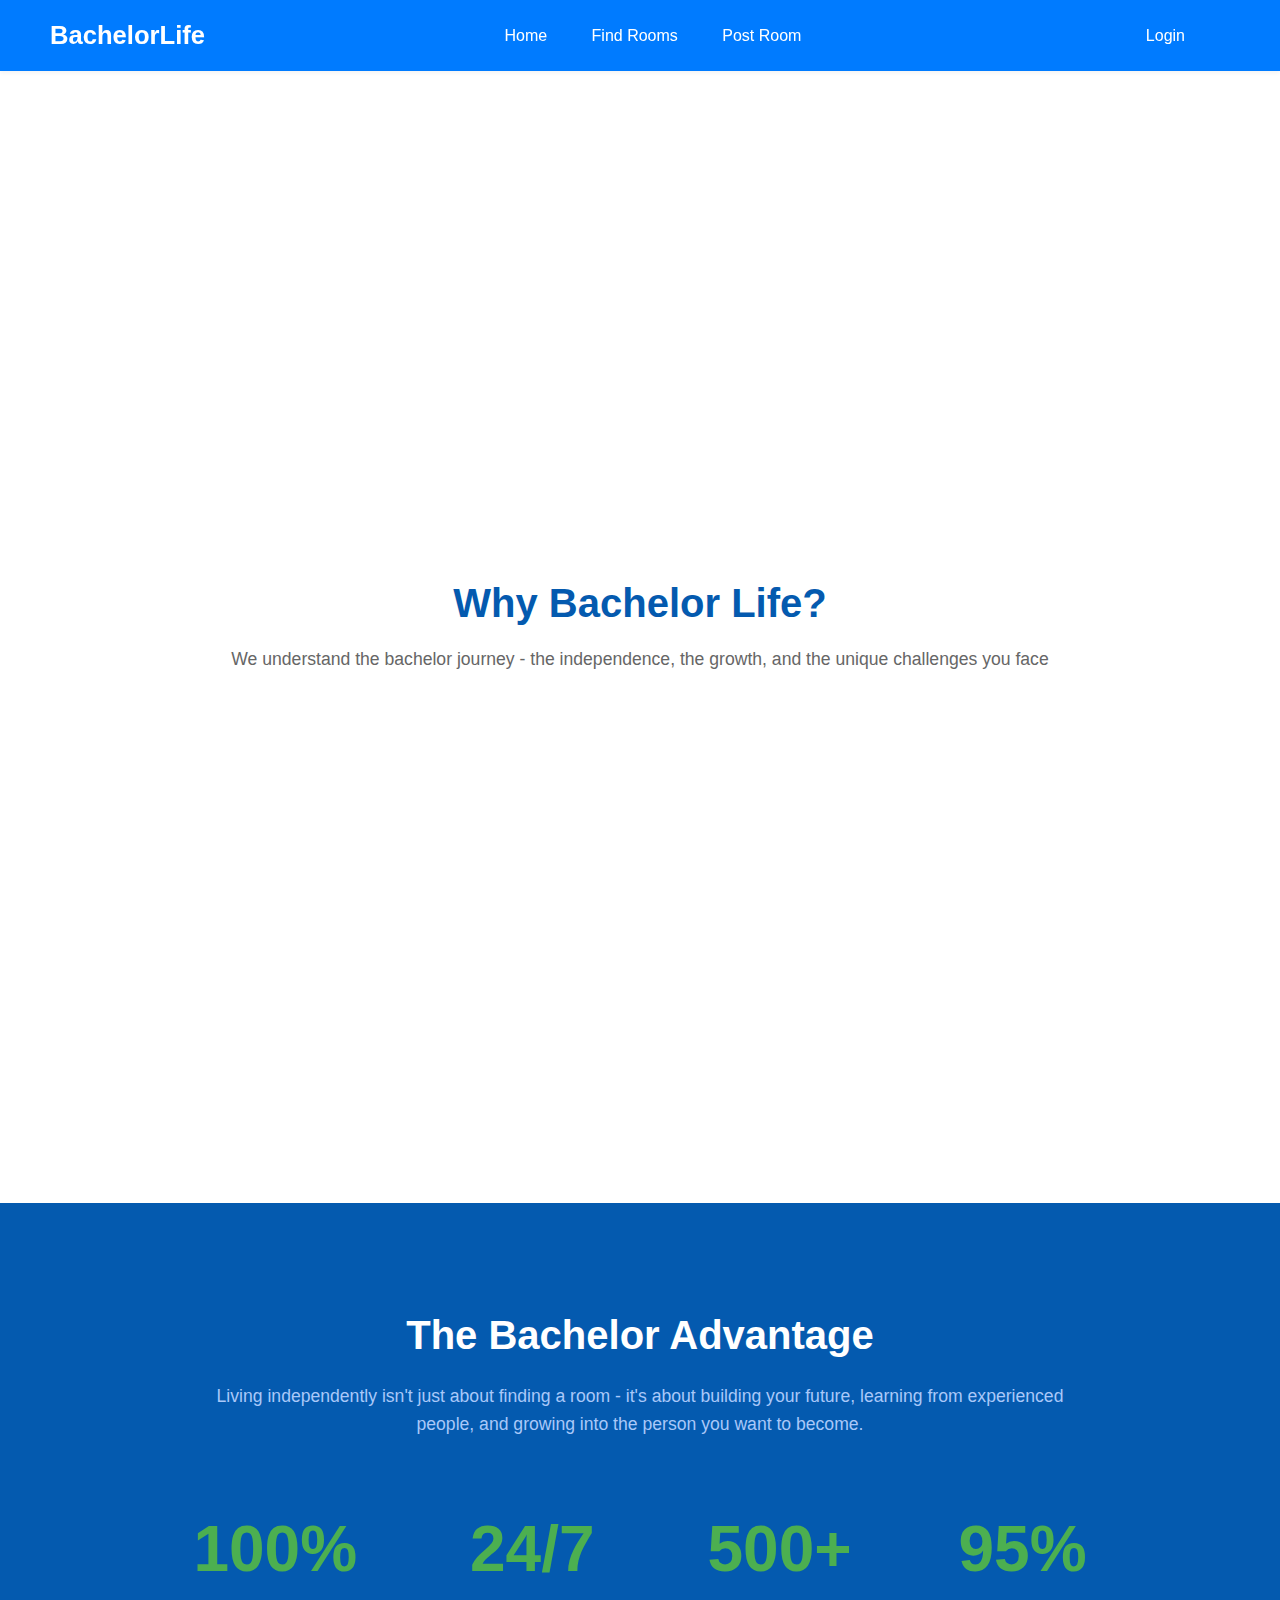
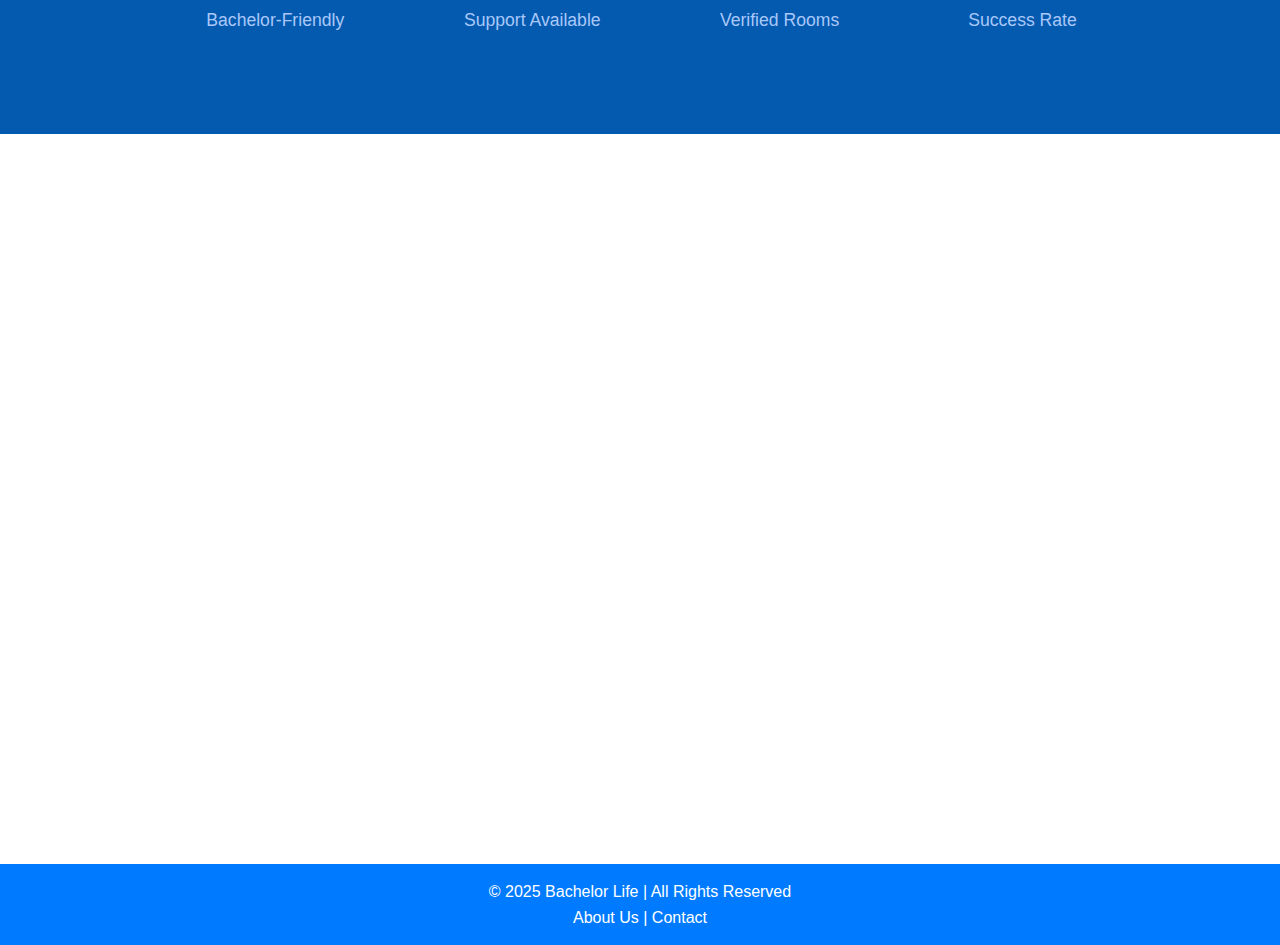
<file: index.html>
<!DOCTYPE html>
<html lang="en">
  <head>
    <meta charset="UTF-8" />
    <meta name="viewport" content="width=device-width, initial-scale=1.0" />
    <title>Bachelor Life - Your Perfect Room</title>
    <link rel="stylesheet" href="./pages/CSS/Index.css" />
    <link
      rel="stylesheet"
      href="https://cdnjs.cloudflare.com/ajax/libs/font-awesome/6.0.0-beta3/css/all.min.css"
    />
  </head>
  <body>
    <header class="navbar">
      <div class="logo">
        <span class="logo-bachelor">Bachelor</span
        ><span class="logo-life">Life</span>
      </div>
      <nav class="nav-links">
        <a href="index.html">Home</a>
        <a href="/pages/HTML/find_room.html">Find Rooms</a>
        <a href="/pages/HTML/post_room.html">Post Room</a>
      </nav>
      <div class="nav-right-group">
        <a href="./pages/HTML/login.html" class="login-btn">Login</a>
      </div>
    </header>

    <section class="hero-section">
      <div class="hero-content">
        <h1>Find Your Perfect Room, Live Your Best Life</h1>
        <p>
          Living the bachelor lifestyle means independence, growth, and endless
          possibilities. Connect with verified owners, discover
          bachelor-friendly accommodations, and join a community where you can
          learn, grow, and thrive on your own terms.
        </p>

        <div class="search-box">
          <div class="search-input-group">
            <svg
              xmlns="http://www.w3.org/2000/svg"
              width="32"
              height="32"
              viewBox="0 0 24 24"
            >
              <path
                fill="currentColor"
                d="M12 22q-4.025-3.425-6.012-6.362T4 10.2q0-3.75 2.413-5.975T12 2h.5q.25 0 .5.05v2.025q-.25-.05-.488-.063T12 4Q9.475 4 7.738 5.738T6 10.2q0 1.775 1.475 4.063T12 19.35q3.05-2.8 4.525-5.087T18 10.2V10h2v.2q0 2.5-1.987 5.438T12 22m0-10q.825 0 1.413-.587T14 10t-.587-1.412T12 8t-1.412.588T10 10t.588 1.413T12 12m6-4h2V5h3V3h-3V0h-2v3h-3v2h3z"
              />
            </svg>
            <input
              type="text"
              placeholder="Enter location"
              class="search-input"
            />
          </div>

          <div class="search-input-group">
            <i class="fas fa-bed icon-search"></i>
            <select class="search-input">
              <option>All Room Types</option>
              <option>Single Room</option>
              <option>Shared Room</option>
              <option>Bachelor's Room</option>
            </select>
          </div>

          <div class="price-slider-container">
            <label for="price">Max: ₹29,000</label>
            <input
              type="range"
              id="price"
              min="10000"
              max="50000"
              value="29000"
              class="price-slider"
            />
          </div>

          <button class="search-btn">
            <i class="fas fa-search"></i> Search Rooms
          </button>
        </div>
      </div>
    </section>

    <section class="features-section">
      <h2>Why Bachelor Life?</h2>
      <p>
        We understand the bachelor journey - the independence, the growth, and
        the unique challenges you face
      </p>
      <div class="feature-cards">
        <div class="card">
          <i class="fas fa-user-shield icon-large"></i>
          <h3>Bachelor-Friendly Verified</h3>
          <p>
            Every room is verified to welcome bachelors. No more rejections or
            hidden policies - just honest, transparent listings.
          </p>
        </div>
        <div class="card">
          <i class="fas fa-search icon-large"></i>
          <h3>Smart Discovery</h3>
          <p>
            Find rooms that match your budget, location preferences, and
            lifestyle. Our filters really understand what bachelors need.
          </p>
        </div>
        <div class="card">
          <svg
            xmlns="http://www.w3.org/2000/svg"
            width="60"
            height="60"
            viewBox="0 0 24 24"
          >
            <path
              fill="currentColor"
              d="M20.875 22q-3.9 0-7.337-1.475q-3.438-1.475-6-4.037q-2.563-2.563-4.05-6Q2 7.05 2 3.125q-.025-.45.3-.788Q2.625 2 3.1 2H7q.45 0 .775.337q.325.338.325.813q0 1.1.15 2.075q.15.975.475 1.85q.125.275.05.562q-.075.288-.3.538l-2.5 2.5q1.075 2.2 3.05 4.175Q11 16.825 13.275 18l2.5-2.5q.225-.225.525-.3q.3-.075.6.05q.925.3 1.912.462q.988.163 2.038.163q.475 0 .813.35q.337.35.337.85V20.9q0 .45-.325.775t-.8.325Zm-5.75-3q1.125.425 2.35.675Q18.7 19.925 20 20h-.012H20v-2.15q-.775-.05-1.587-.175q-.813-.125-1.613-.375l.012.012l-.012-.012ZM20 12q0-3.35-2.325-5.675Q15.35 4 12 4V2q2.075 0 3.9.787q1.825.788 3.175 2.138q1.35 1.35 2.137 3.175Q22 9.925 22 12Zm-4 0q0-1.65-1.175-2.825Q13.65 8 12 8V6q2.5 0 4.25 1.75T18 12ZM5 8.825L6.65 7.15q-.2-.725-.338-1.525q-.137-.8-.187-1.625v.012V4h-2.1q.05 1.2.3 2.4T5 8.825Zm0 0ZM15.125 19Z"
            />
          </svg>
          <h3>Direct Connection</h3>
          <p>
            Skip the middleman. Connect directly with owners who understand and
            welcome the bachelor lifestyle.
          </p>
        </div>
      </div>
    </section>

    <section class="advantage-section">
      <div class="advantage-content">
        <h2>The Bachelor Advantage</h2>
        <p>
          Living independently isn't just about finding a room - it's about
          building your future, learning from experienced people, and growing
          into the person you want to become.
        </p>
        <div class="stats-container">
          <div class="stat-item">
            <span class="stat-number">100%</span>
            <span class="stat-label">Bachelor-Friendly</span>
          </div>
          <div class="stat-item">
            <span class="stat-number">24/7</span>
            <span class="stat-label">Support Available</span>
          </div>
          <div class="stat-item">
            <span class="stat-number">500+</span>
            <span class="stat-label">Verified Rooms</span>
          </div>
          <div class="stat-item">
            <span class="stat-number">95%</span>
            <span class="stat-label">Success Rate</span>
          </div>
        </div>
      </div>
    </section>

    <section class="cta-section">
      <h2>Ready to Start Your Journey?</h2>
      <p>
        Join the community of independent bachelors who choose to live their
        life on their own terms.
      </p>
      <div class="cta-buttons">
        <a href="./pages/HTML/find_room.html">
          <button class="btn-primary">Find My Room</button></a
        >
        <a href="./pages/HTML/post_room.html "
          ><button class="btn-secondary">List My Property</button></a
        >
      </div>
    </section>
    <footer>
      <p>© 2025 Bachelor Life | All Rights Reserved</p>
      <a href="./pages/HTML/about.html">About Us |</a>
      <a href="./pages/HTML/contact.html">Contact</a>
    </footer>
  </body>
</html>
</file>
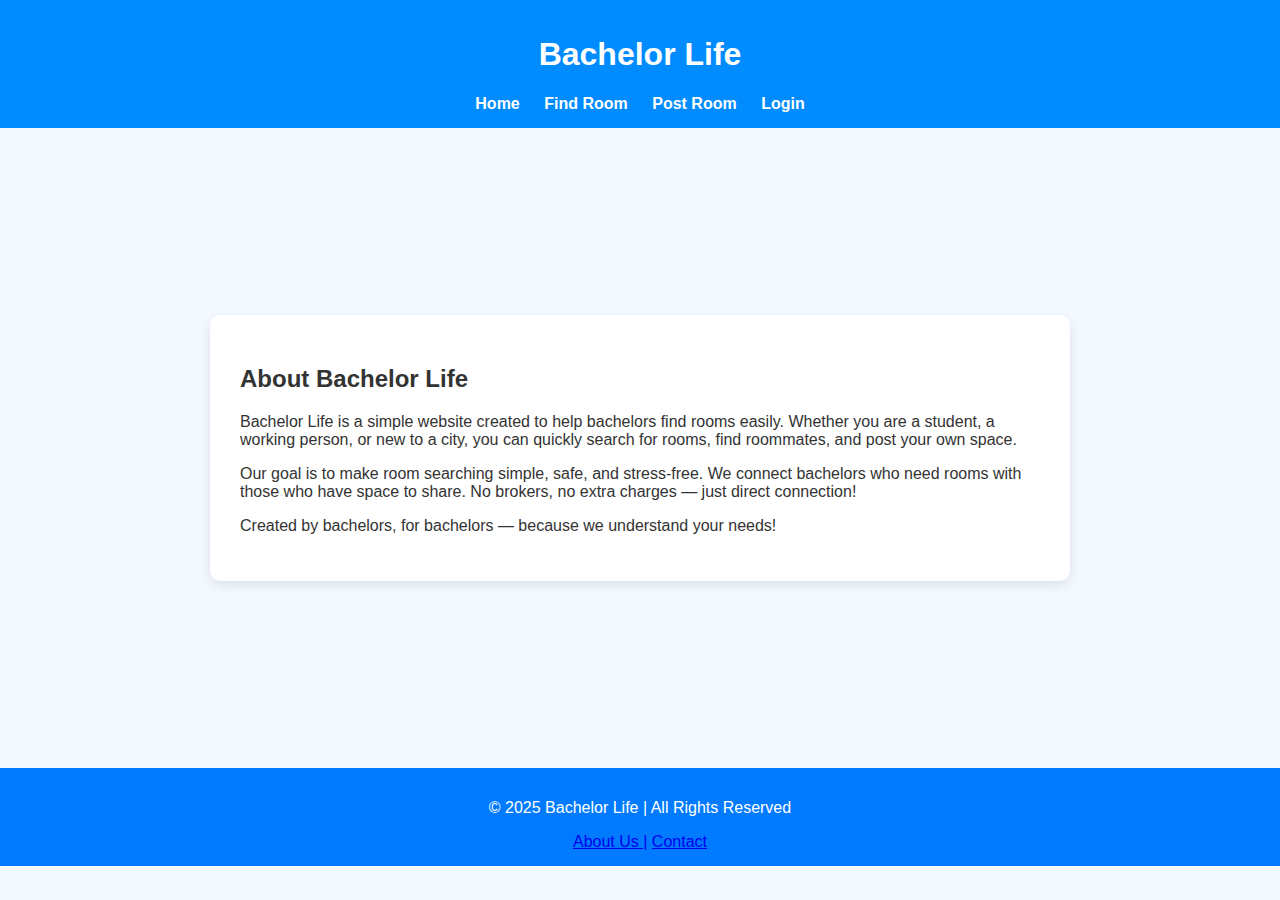
<file: pages/HTML/about.html>
<!DOCTYPE html>
<html lang="en">
<head>
  <meta charset="UTF-8" />
  <meta name="viewport" content="width=device-width, initial-scale=1.0" />
  <title>About | Bachelor Life</title>
  <link rel="stylesheet" href="../CSS/about.css" />
</head>
<body>
  <header>
    <h1>Bachelor Life</h1>
    <nav>
      <a href="/index.html">Home</a>
      <a href="../HTML/find_room.html">Find Room</a>
      <a href="../HTML/post_room.html">Post Room</a>
      <a href="../HTML/login.html">Login</a>
    </nav>
  </header>
<section class="about">
  <div>
    <h2>About Bachelor Life</h2>
    <p>
      Bachelor Life is a simple website created to help bachelors find rooms easily. 
      Whether you are a student, a working person, or new to a city, you can quickly 
      search for rooms, find roommates, and post your own space.
    </p>
    <p>
      Our goal is to make room searching simple, safe, and stress-free. 
      We connect bachelors who need rooms with those who have space to share. 
      No brokers, no extra charges — just direct connection!
    </p>
    <p>
      Created by bachelors, for bachelors — because we understand your needs!
    </p>
</div>
  </section>

  <footer>
    <p>© 2025 Bachelor Life | All Rights Reserved</p>
    <a href="../HTML/about.html">About Us |</a>
    <a href="../HTML/contact.html">Contact</a>
  </footer>
</body>
</html>
</file>
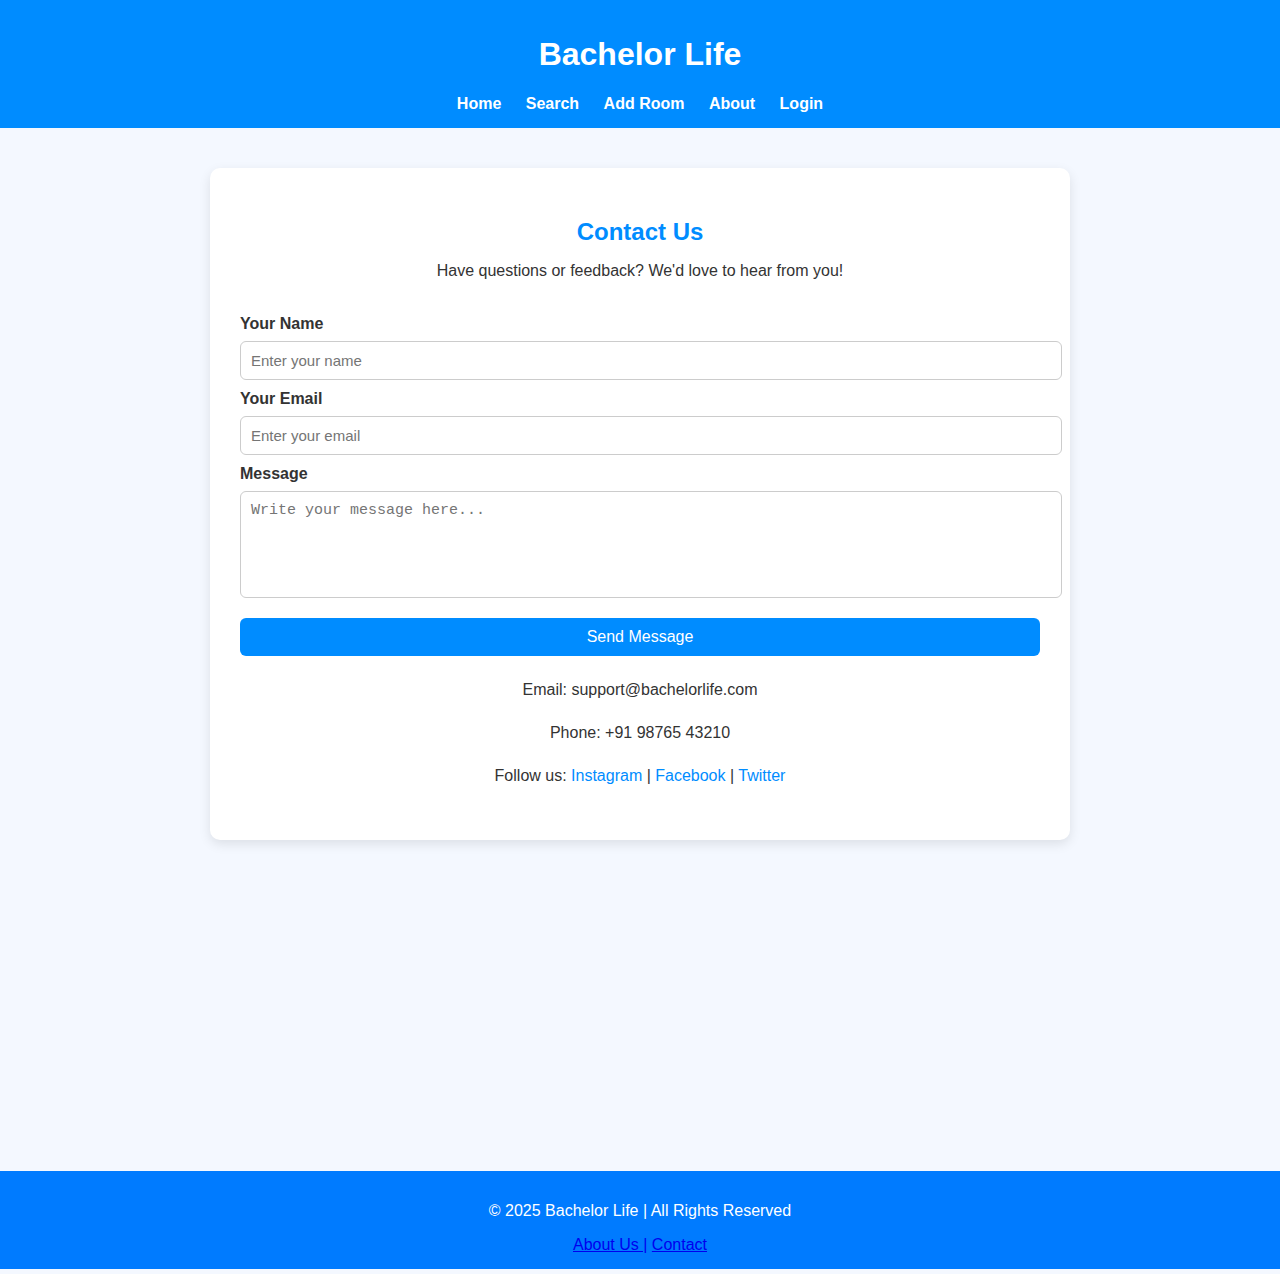
<file: pages/HTML/contact.html>
<!DOCTYPE html>
<html lang="en">
  <head>
    <meta charset="UTF-8" />
    <meta name="viewport" content="width=device-width, initial-scale=1.0" />
    <title>Contact | Bachelor Life</title>
    <link rel="stylesheet" href="../CSS/contact.css" />
  </head>
  <body>
    <header>
      <h1>Bachelor Life</h1>
      <nav>
        <a href="index.html">Home</a>
        <a href="search.html">Search</a>
        <a href="add-room.html">Add Room</a>
        <a href="about.html">About</a>
        <a href="login.html">Login</a>
      </nav>
    </header>

    <section class="contact">
      <h2>Contact Us</h2>
      <p>Have questions or feedback? We'd love to hear from you!</p>

      <form action="#" method="post" class="contact-form">
        <label>Your Name</label>
        <input type="text" name="name" placeholder="Enter your name" required />

        <label>Your Email</label>
        <input
          type="email"
          name="email"
          placeholder="Enter your email"
          required
        />

        <label>Message</label>
        <textarea
          name="message"
          rows="5"
          placeholder="Write your message here..."
          required
        ></textarea>

        <button type="submit">Send Message</button>
      </form>

      <div class="contact-info">
        <p>Email: support@bachelorlife.com</p>
        <p>Phone: +91 98765 43210</p>
        <p>
          Follow us: <a href="#">Instagram</a> | <a href="#">Facebook</a> |
          <a href="#">Twitter</a>
        </p>
      </div>
    </section>

    <footer>
      <p>© 2025 Bachelor Life | All Rights Reserved</p>
      <a href="../HTML/about.html">About Us |</a>
      <a href="../HTML/contact.html">Contact</a>
    </footer>
  </body>
</html>
</file>
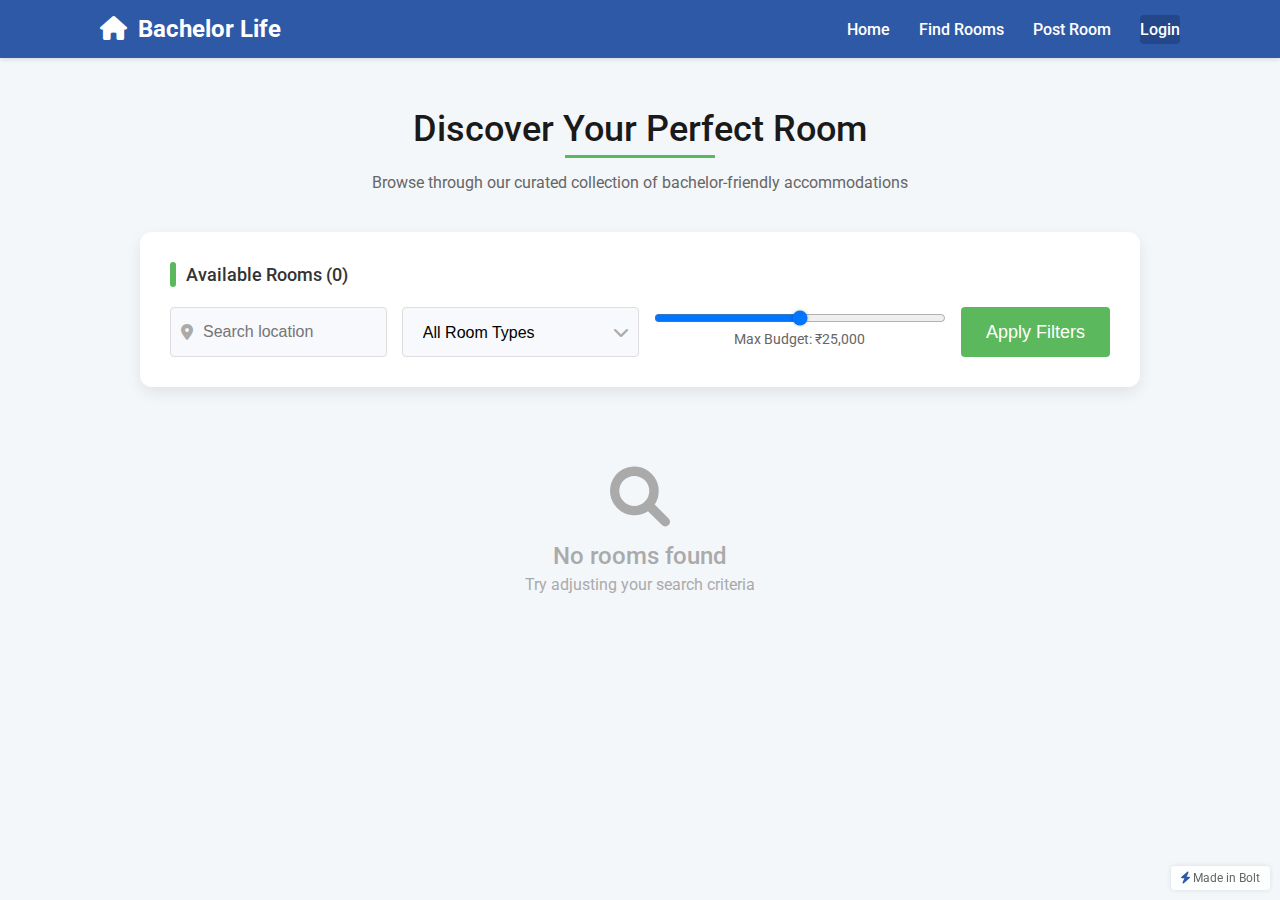
<file: pages/HTML/find_room.html>
<!DOCTYPE html>
<html lang="en">
<head>
    <meta charset="UTF-8">
    <meta name="viewport" content="width=device-width, initial-scale=1.0">
    <title>Bachelor Life - Discover Your Perfect Room</title>
    <link href="https://fonts.googleapis.com/css2?family=Roboto:wght@400;500;700&display=swap" rel="stylesheet">
    <link rel="stylesheet" href="../CSS/find_room.css">
    <link rel="stylesheet" href="https://cdnjs.cloudflare.com/ajax/libs/font-awesome/6.0.0-beta3/css/all.min.css">
</head>
<body>

    <header class="navbar">
        <div class="container navbar-content">
            <div class="logo">
                <i class="fas fa-home"></i> Bachelor Life
            </div>
            <nav class="nav-links">
                <a href="/index.html">Home</a>
                <a href="../HTML/find_room.html">Find Rooms</a>
                <a href="../HTML/post_room.html">Post Room</a>
                <a href="#" class="login-btn">Login</a>
            </nav>
        </div>
    </header>

    <main class="main-content">
        <div class="container">
            <section class="hero-section">
                <h1>Discover Your Perfect Room</h1>
                <div class="green-line"></div>
                <p>Browse through our curated collection of bachelor-friendly accommodations</p>
            </section>

            <section class="filter-box">
                <div class="available-rooms">
                    <span class="indicator"></span>
                    Available Rooms (0)
                </div>
                <div class="filter-form">
                    <div class="input-group search-location">
                        <i class="fas fa-map-marker-alt"></i>
                        <input type="text" placeholder="Search location">
                    </div>

                    <div class="input-group dropdown-room">
                        <select>
                            <option value="">All Room Types</option>
                            <option value="single">Single</option>
                            <option value="double">Double</option>
                            </select>
                        <i class="fas fa-chevron-down"></i>
                    </div>

                    <div class="input-group budget-slider">
                        <input type="range" min="0" max="50000" value="25000" id="budgetRange">
                        <span class="max-budget">Max Budget: ₹25,000</span>
                    </div>

                    <button class="apply-filters-btn">Apply Filters</button>
                </div>
            </section>

            <section class="no-rooms-found">
                <i class="fas fa-search"></i>
                <h2>No rooms found</h2>
                <p>Try adjusting your search criteria</p>
            </section>
        </div>
    </main>

    <div class="made-in-bolt">
        <i class="fas fa-bolt"></i> Made in Bolt
    </div>

    <script>
        // JavaScript to update the budget text
        const budgetRange = document.getElementById('budgetRange');
        const maxBudgetSpan = document.querySelector('.max-budget');

        budgetRange.addEventListener('input', (e) => {
            const value = e.target.value.replace(/\B(?=(\d{3})+(?!\d))/g, ","); // Format with comma
            maxBudgetSpan.textContent = `Max Budget: ₹${value}`;
        });
    </script>
</body>
</html>
</file>
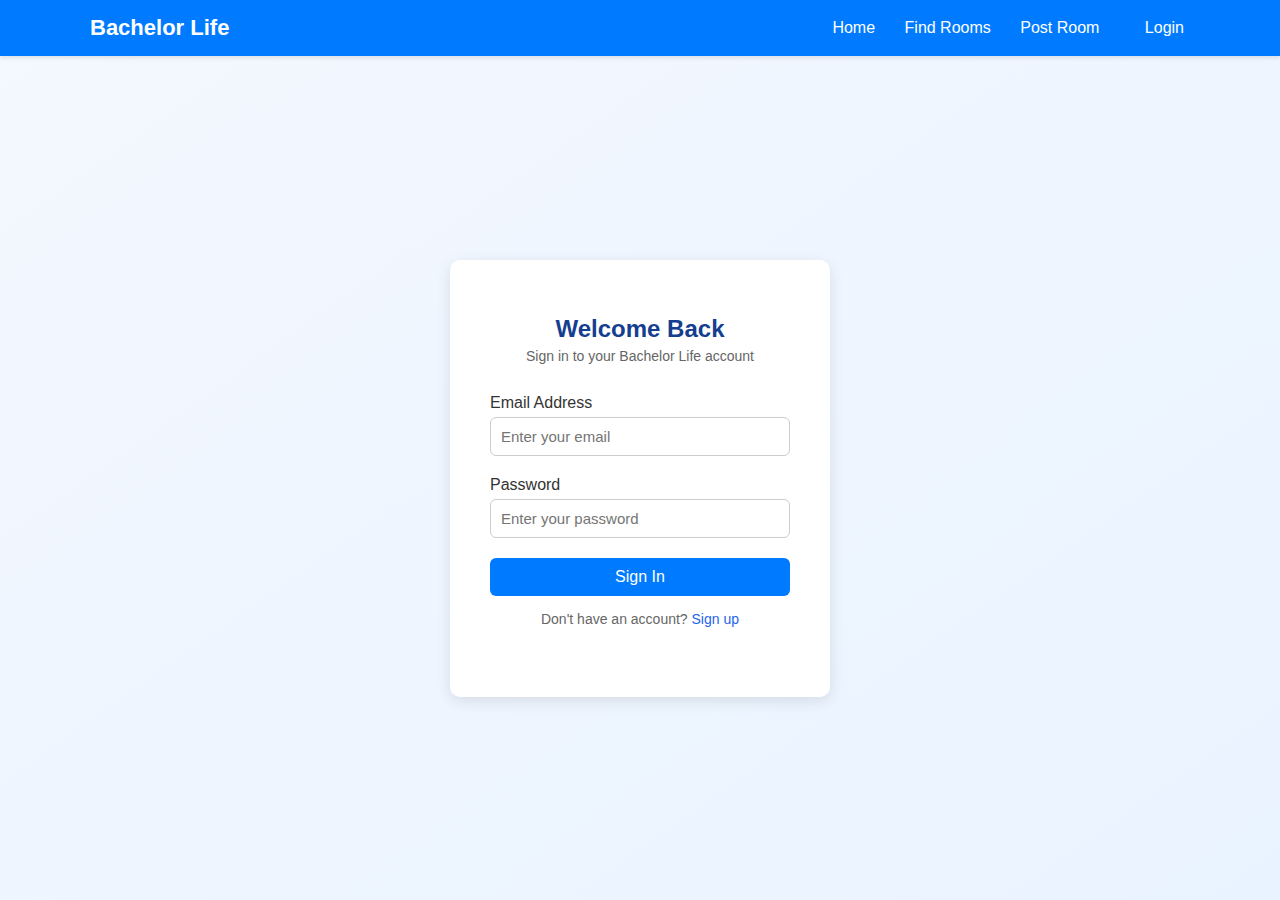
<file: pages/HTML/login.html>
<!DOCTYPE html>
<html lang="en">
  <head>
    <meta charset="UTF-8" />
    <meta name="viewport" content="width=device-width, initial-scale=1.0" />
    <link rel="stylesheet" href="../CSS/login.css" />
    <title>Bachelor Life | Login</title>
  </head>
  <body>
    <nav>
      <div class="logo">
        <div class="logo-icon">
            <i class="fas fa-home"></i>
        </div>
        <h2>Bachelor Life</h2>
      </div>
      <div class="nav-links">
        <a href="/index.html">Home</a>
        <a href="../HTML/find_room.html">Find Rooms</a>
        <a href="../HTML/post_room.html">Post Room</a>
        <a href="../HTML/login.html" class="login-btn">Login</a>
      </div>
    </nav>

    
    <div class="login-container">
      <div class="login-box">
        <div class="icon"></div>
        <h2>Welcome Back</h2>
        <p>Sign in to your Bachelor Life account</p>

        <form>
          <div class="input-group">
            <label>Email Address</label>
            <input type="email" placeholder="Enter your email" required />
          </div>

          <div class="input-group">
            <label>Password</label>
            <input type="password" placeholder="Enter your password" required />
          </div>

          <button type="submit" class="btn" href="../HTML/login.html">Sign In</button>
        </form>

        <p class="signup-text">
          Don't have an account? <a href="../HTML/signup.html">Sign up</a>
        </p>
      </div>
    </div>
  </body>
</html>
</file>
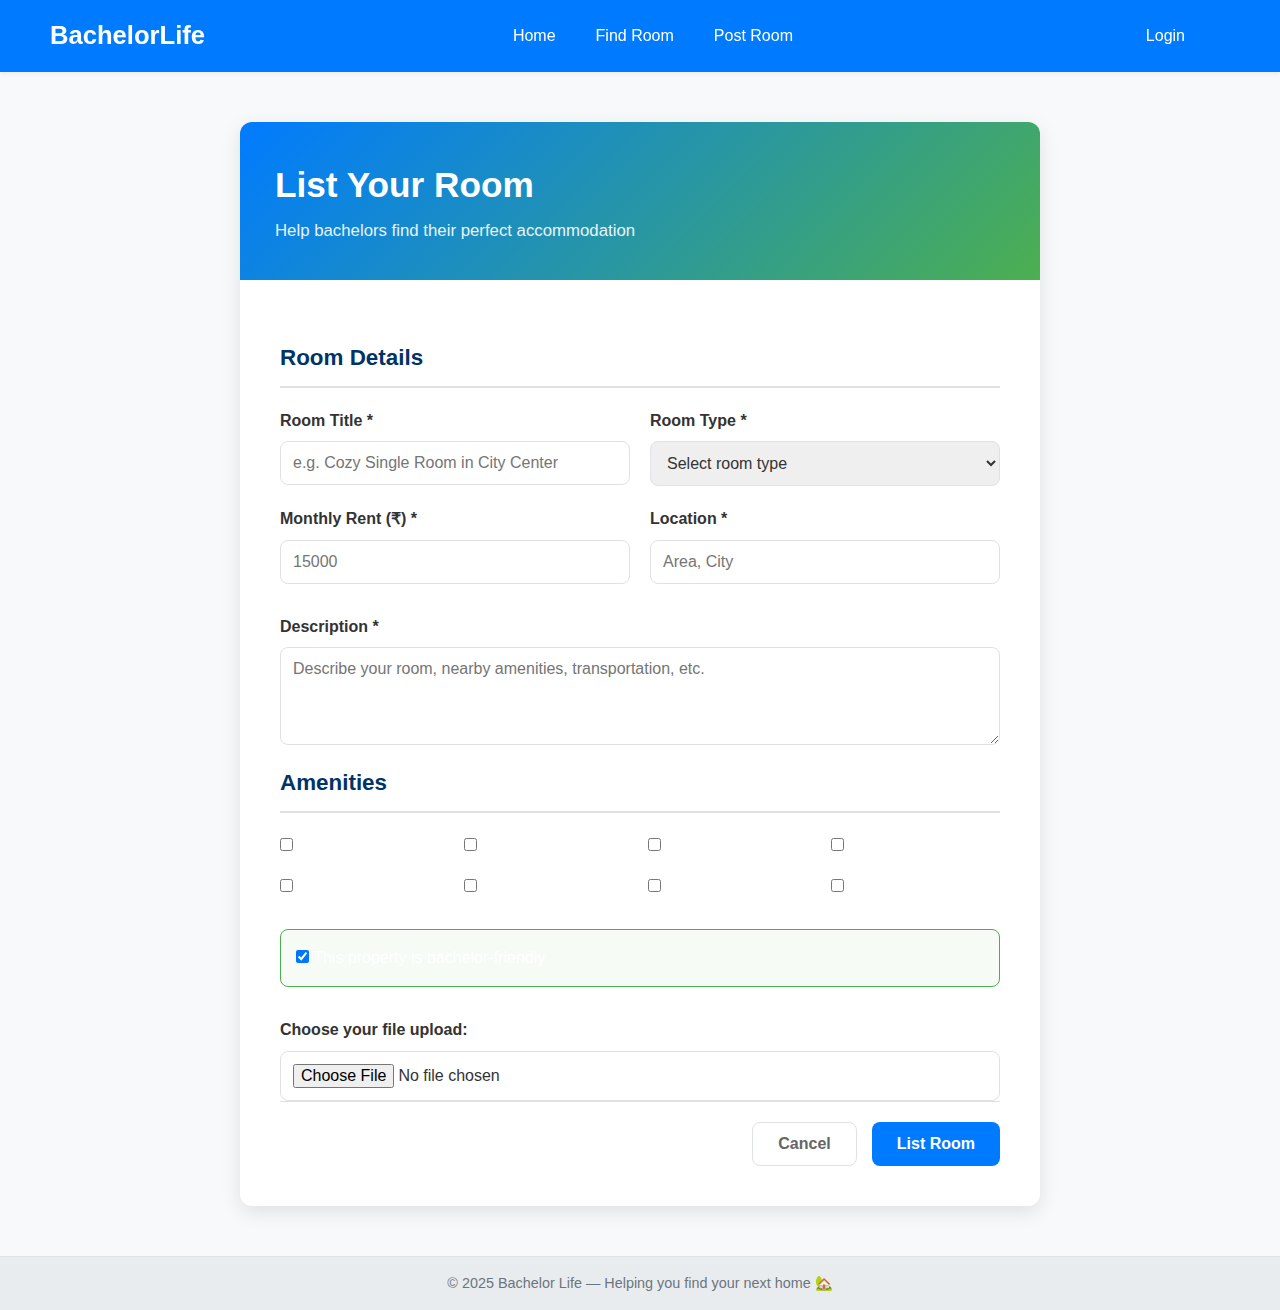
<file: pages/HTML/post_room.html>
<!DOCTYPE html>
<html lang="en">
<head>
  <meta charset="UTF-8">
  <meta name="viewport" content="width=device-width, initial-scale=1.0">
  <title>Post Room - Bachelor Life</title>
  <link rel="stylesheet" href="../CSS/post_room.css">
  <link rel="stylesheet" href="https://cdnjs.cloudflare.com/ajax/libs/font-awesome/6.0.0-beta3/css/all.min.css">
</head>
<body>

  <header class="navbar">
    <div class="logo">
      <span class="logo-bachelor">Bachelor</span><span class="logo-life">Life</span>
    </div>
    <nav class="nav-links">
      <a href="/index.html">Home</a>
      <a href="../HTML/find_room.html">Find Room</a>
      <a href="../HTML/post_room.html">Post Room</a>
    </nav>
    <div class="nav-right-group">
      <a href="../HTML/login.html" class="login-btn">Login</a>
    </div>
  </header>

  <main class="post-room-container">
    <div class="form-card">
      <div class="form-header">
        <h1 class="form-title">List Your Room</h1>
        <p class="form-subtitle">Help bachelors find their perfect accommodation</p>
      </div>

      <form class="post-form">
        <div class="form-section-title">Room Details</div>
        <div class="form-grid">
          <div class="input-group">
            <label for="room-title">Room Title *</label>
            <input type="text" id="room-title" placeholder="e.g. Cozy Single Room in City Center" required>
          </div>
          <div class="input-group">
            <label for="room-type">Room Type *</label>
            <select id="room-type" required>
              <option value="" disabled selected>Select room type</option>
              <option value="single">Single Room</option>
              <option value="shared">Shared Room</option>
              <option value="studio">Studio Apartment</option>
              <option value="1bhk">1 BHK</option>
            </select>
          </div>
          <div class="input-group">
            <label for="monthly-rent">Monthly Rent (₹) *</label>
            <input type="number" id="monthly-rent" placeholder="15000" required min="1000">
          </div>
          <div class="input-group">
            <label for="location">Location *</label>
            <input type="text" id="location" placeholder="Area, City" required>
          </div>
        </div>

        <div class="input-group description-group">
          <label for="description">Description *</label>
          <textarea id="description" rows="4" placeholder="Describe your room, nearby amenities, transportation, etc." required></textarea>
        </div>

        <div class="form-section-title">Amenities</div>
        <div class="amenities-grid">
          <label><input type="checkbox"> Wifi</label>
          <label><input type="checkbox"> AC</label>
          <label><input type="checkbox"> Attached Bath</label>
          <label><input type="checkbox"> Kitchen Access</label>
          <label><input type="checkbox"> Parking</label>
          <label><input type="checkbox"> Laundry</label>
          <label><input type="checkbox"> Security</label>
          <label><input type="checkbox"> Gym</label>
        </div>

        <div class="bachelor-friendly-check">
          <label><input type="checkbox" checked> This property is bachelor-friendly</label>
        </div>

        <div class="input-group">
          <label for="file-upload">Choose your file upload:</label>
          <input type="file" id="file-upload">
        </div>

        <div class="form-actions">
          <button type="button" class="btn-cancel">Cancel</button>
          <button type="submit" class="btn-submit">List Room</button>
        </div>
      </form>
    </div>
  </main>

  <footer class="footer">
    © 2025 Bachelor Life — Helping you find your next home 🏡
  </footer>

</body>
</html>
</file>
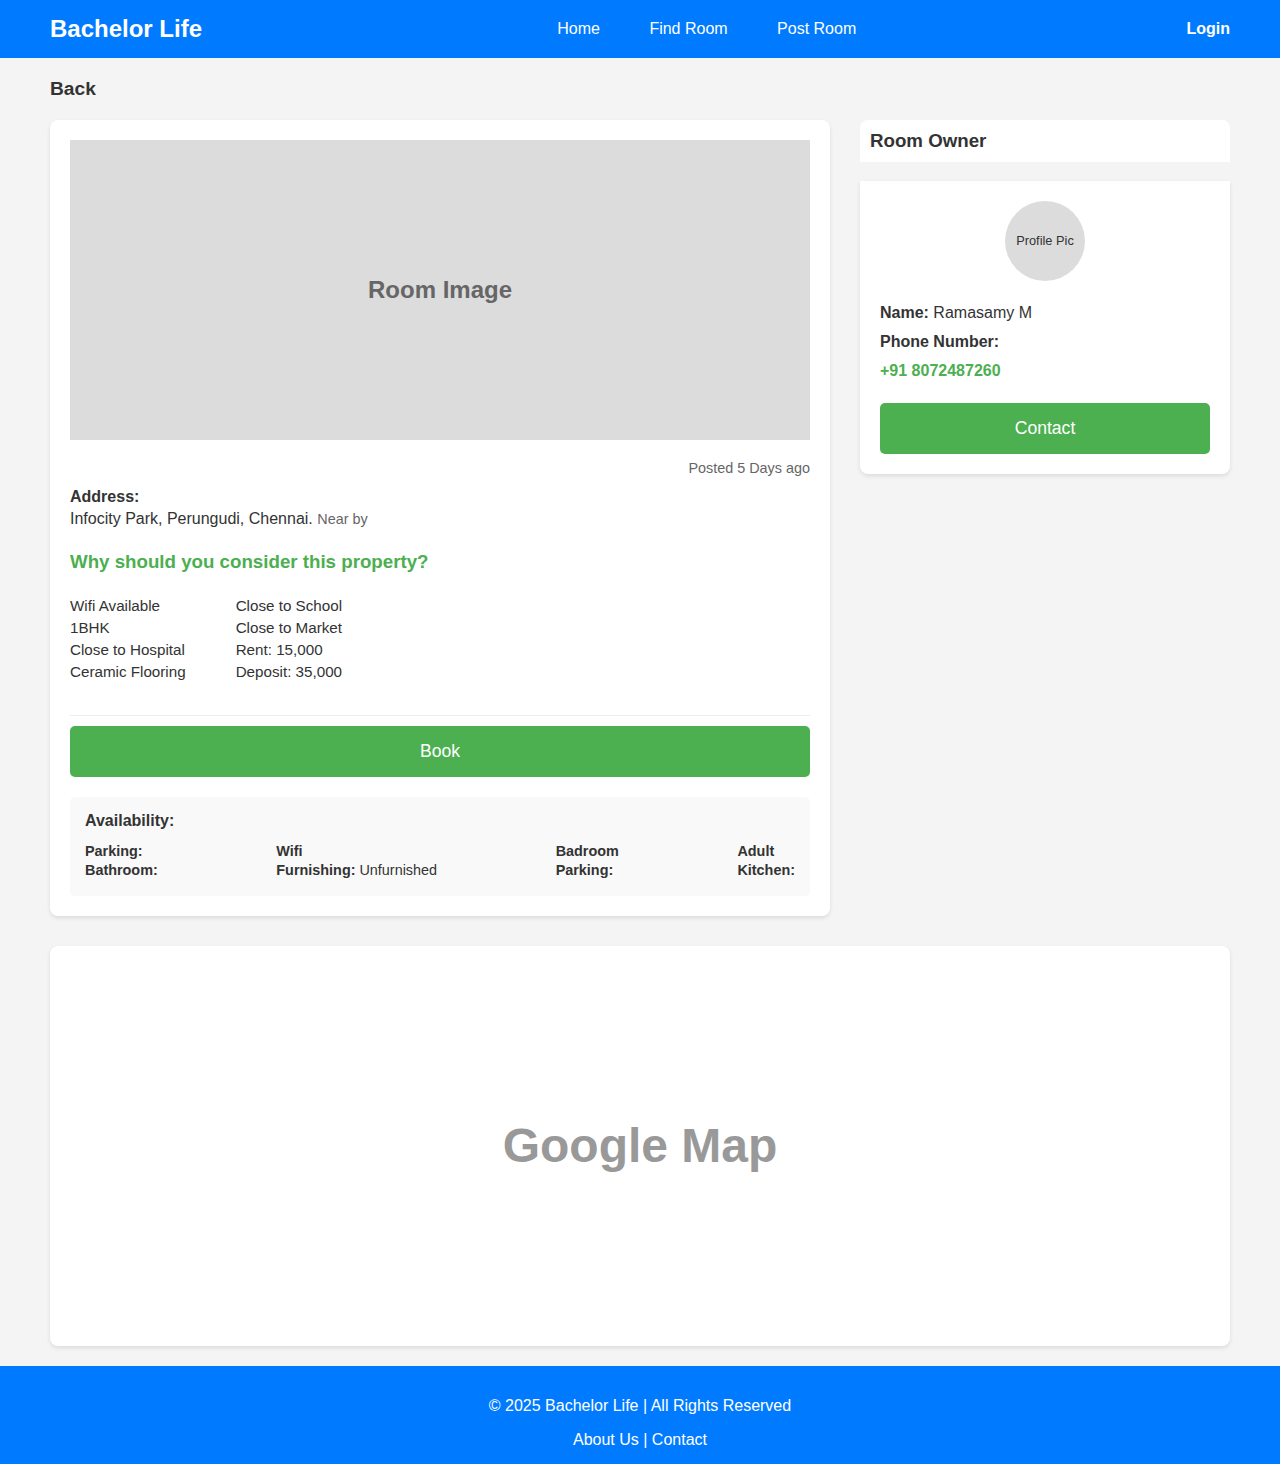
<file: pages/HTML/room_detail.html>
<!DOCTYPE html>
<html lang="en">
  <head>
    <meta charset="UTF-8" />
    <meta name="viewport" content="width=device-width, initial-scale=1.0" />
    <title>Bachelor Life - Room Detail</title>
    <link rel="stylesheet" href="../CSS/room_detail.css" />
  </head>
  <body>
    <header class="navbar">
      <div class="logo">Bachelor Life</div>
      <nav>
        <a href="/index.html">Home</a>
        <a href="../HTML/find_room.html">Find Room</a>
        <a href="../HTML/post_room.html">Post Room</a>
      </nav>
      <a href="../HTML/login.html" class="login-btn">Login</a>
    </header>

    <main class="container">
      <a href="#" class="back-link">Back</a>

      <div class="content-wrapper">
        <div class="room-details-section">
          <div class="room-image-placeholder">Room Image</div>

          <div class="room-info">
            <p class="posted-date">Posted 5 Days ago</p>
            <p class="address">
              <strong>Address:</strong><br />
              Infocity Park, Perungudi, Chennai.
              <span class="nearby">Near by</span>
            </p>

            <h3 class="consider-title">
              Why should you consider this property?
            </h3>
            <div class="property-features">
              <div>
                <p>Wifi Available</p>
                <p>1BHK</p>
                <p>Close to Hospital</p>
                <p>Ceramic Flooring</p>
              </div>
              <div>
                <p>Close to School</p>
                <p>Close to Market</p>
                <p>Rent: 15,000</p>
                <p>Deposit: 35,000</p>
              </div>
            </div>
          </div>

          <button class="book-button">Book</button>

          <div class="availability">
            <h4>Availability:</h4>
            <div class="availability-grid">
              <div>
                <p><strong>Parking:</strong></p>
                <p><strong>Bathroom:</strong></p>
              </div>
              <div>
                <p><strong>Wifi</strong></p>
                <p><strong>Furnishing:</strong> Unfurnished</p>
              </div>
              <div>
                <p><strong>Badroom</strong></p>
                <p><strong>Parking:</strong></p>
              </div>
              <div>
                <p><strong>Adult</strong></p>
                <p><strong>Kitchen:</strong></p>
              </div>
            </div>
          </div>
        </div>

        <div class="room-owner-section">
          <h3 class="owner-title">Room Owner</h3>
          <div class="owner-profile">
            <div class="profile-pic-placeholder">Profile Pic</div>
            <p><strong>Name:</strong> Ramasamy M</p>
            <p><strong>Phone Number:</strong></p>
            <p class="phone-number">+91 8072487260</p>
            <button class="contact-button">Contact</button>
          </div>
        </div>
      </div>

      <div class="google-map-section">
        <h2>Google Map</h2>
      </div>
    </main>

    <footer>
      <p>© 2025 Bachelor Life | All Rights Reserved</p>
      <a href="../HTML/about.html">About Us |</a>
      <a href="../HTML/contact.html">Contact</a>
    </footer>
  </body>
</html>
</file>
<file: pages/CSS/Index.css>
:root {
  --primary-blue: #007bff;
  --dark-blue: #045aaf;
  --success-green: #4caf50;
  --light-bg: #f8f9fa;
  --white: #ffffff;
  --text-dark: #333;
  --text-light: #666;
}

* {
  margin: 0;
  padding: 0;
  box-sizing: border-box;
  font-family: "Segoe UI", Tahoma, Geneva, Verdana, sans-serif;
}

body {
  background-color: var(--white);
  color: var(--text-dark);
  line-height: 1.6;
  overflow-x: hidden;
}

a,
.btn,
.card,
input,
select {
  transition: all 0.3s ease-in-out;
}

.navbar {
  display: flex;
  justify-content: space-between;
  align-items: center;
  padding: 15px 50px;
  background-color: var(--primary-blue);
  box-shadow: 0 2px 4px rgba(0, 0, 0, 0.05);
  position: sticky;
  top: 0;
  z-index: 100;
}

.logo {
  font-size: 1.6em;
  font-weight: 700;
  color: var(--white);
}

.navbar a {
  text-decoration: none;
  color: var(--white);
  margin: 0 20px;
  font-weight: 500;
}

.navbar a:hover {
  color: var(--success-green);
}

.login-btn {
  background-color: var(--blue);
  color: var(--white);
  padding: 8px 25px;
  border-radius: 6px;
  text-decoration: none;
  font-weight: 600;
}
.login-btn:hover {
  background-color: var(--primary-blue);
  color: var(--white);
}

.hero-section {
  background-color: var(--light-bg);
  text-align: center;
  opacity: 0;
  transform: translateY(20px);
  animation: fadeInSlideUp 1s ease-out 0.3s forwards;
}

@keyframes fadeInSlideUp {
  to {
    opacity: 1;
    transform: translateY(0);
  }
}

.hero-content {
  max-width: 900px;
  margin: 0 auto;
}

.hero-section h1 {
  font-size: 3.5em;
  color: var(--dark-blue);
  margin-bottom: 15px;
  font-weight: 800;
}

.hero-section p {
  font-size: 1.15em;
  color: black;
  margin-bottom: 40px;
}

.search-box {
  display: flex;
  justify-content: center;
  align-items: center;
  background-color: var(--white);
  padding: 15px 20px;
  border-radius: 12px;
  box-shadow: 0 8px 20px rgba(0, 0, 0, 0.12);
  gap: 15px;

  opacity: 0;
  transform: translateY(30px);
  animation: slideUp 1s ease-out 0.8s forwards;
}

.search-box .search-input-group svg {
  padding-top: 5px;
}

@keyframes slideUp {
  to {
    opacity: 1;
    transform: translateY(0);
  }
}

.search-input,
.price-slider-container {
  padding: 12px 15px;
  border: 1px solid #ddd;
  border-radius: 8px;
  flex-grow: 1;
  max-width: 220px;
}

.price-slider-container {
  max-width: 180px;
  display: flex;
  flex-direction: column;
  align-items: flex-start;
  padding: 0;
  border: none;
}

.price-slider-container label {
  font-size: 0.75em;
  color: #888;
  margin-bottom: 5px;
}

.price-slider {
  width: 100%;
  cursor: pointer;
}

.search-btn {
  background-color: var(--primary-blue);
  color: var(--white);
  border: none;
  padding: 12px 30px;
  border-radius: 8px;
  cursor: pointer;
  font-size: 1.05em;
  font-weight: 600;
}
.search-btn:hover {
  background-color: var(--primary-blue);
  transform: translateY(-1px);
  box-shadow: 0 4px 10px rgba(0, 0, 0, 0.2);
}

.features-section {
  padding: 100px 50px;
  text-align: center;
}

.features-section h2 {
  font-size: 2.5em;
  color: var(--dark-blue);
  margin-bottom: 10px;
  font-weight: 700;
}
.features-section p {
  font-size: 1.1em;
  color: var(--text-light);
  margin-bottom: 60px;
}

.feature-cards {
  display: flex;
  justify-content: center;
  gap: 30px;
  max-width: 1200px;
  margin: 0 auto;
}

.card {
  background: var(--white);
  padding: 35px;
  border-radius: 15px;
  box-shadow: 0 6px 18px rgba(0, 0, 0, 0.08);
  flex: 1;
  max-width: 380px;
  text-align: center;

  opacity: 0;
  transform: scale(0.95);
  animation: cardEntrance 0.7s ease-out forwards;
}
.card:nth-child(1) {
  animation-delay: 1.6s;
}
.card:nth-child(2) {
  animation-delay: 1.8s;
}
.card:nth-child(3) {
  animation-delay: 2s;
}

.card svg {
  color: var(--success-green);
}

@keyframes cardEntrance {
  to {
    opacity: 1;
    transform: scale(1);
  }
}

.card:hover {
  transform: translateY(-10px) scale(1.02);
  box-shadow: 0 12px 25px rgba(0, 0, 0, 0.15);
}

.icon-large {
  font-size: 3.5em;
  color: var(--success-green);
  margin-bottom: 20px;
}
.card h3 {
  color: var(--dark-blue);
  margin-bottom: 15px;
  font-size: 1.4em;
}
.card p {
  color: var(--text-light);
}

.advantage-section {
  background-color: var(--dark-blue);
  color: var(--white);
  padding: 100px 50px;
  text-align: center;
}

.advantage-section h2 {
  font-size: 2.5em;
  margin-bottom: 15px;
  font-weight: 700;
}

.advantage-section p {
  font-size: 1.1em;
  color: #a9c8f9;
  margin-bottom: 60px;
  max-width: 900px;
  margin-left: auto;
  margin-right: auto;
}

.stats-container {
  display: flex;
  justify-content: space-around;
  max-width: 1000px;
  margin: 0 auto;
}

.stat-item {
  display: flex;
  flex-direction: column;
  align-items: center;
}

.stat-number {
  font-size: 4em;
  font-weight: 900;
  color: var(--success-green);
  margin-bottom: 5px;
}

.stat-label {
  font-size: 1.1em;
  color: #a9c8f9;
  font-weight: 500;
}

.cta-section {
  padding: 100px 50px;
  text-align: center;
  opacity: 0;
  animation: fadeIn 1s ease-in forwards;
  animation-delay: 2.3s;
}

@keyframes fadeIn {
  to {
    opacity: 1;
  }
}

.cta-section h2 {
  font-size: 2.5em;
  color: var(--dark-blue);
  margin-bottom: 15px;
  font-weight: 700;
}

.cta-section p {
  font-size: 1.1em;
  color: var(--text-light);
  margin-bottom: 40px;
}

.cta-buttons button {
  padding: 15px 35px;
  border: none;
  border-radius: 10px;
  cursor: pointer;
  font-size: 1.15em;
  font-weight: 700;
  margin: 0 15px;
}

.btn-primary {
  background-color: var(--primary-blue);
  color: var(--white);
}
.btn-primary:hover {
  background-color: var(--dark-blue);
  transform: translateY(-3px);
  box-shadow: 0 6px 15px rgba(0, 123, 255, 0.4);
}

.btn-secondary {
  background-color: var(--white);
  color: var(--primary-blue);
  border: 2px solid var(--primary-blue);
}
.btn-secondary:hover {
  background-color: var(--light-bg);
  color: var(--dark-blue);
  border-color: var(--dark-blue);
  transform: translateY(-5px);
}

footer {
  text-align: center;
  text-decoration: none;
  padding: 15px;
  background: var(--primary-blue);
  color: white;
  margin-top: 331px;
  animation: fadeInUp 1.2s ease-in both;
}

footer a{
    text-decoration: none;
    color: var(--white);
}

footer a:hover {
  text-decoration: none;
  color: var(--success-green);
}
</file>
<file: pages/CSS/about.css>
/* ---------- GLOBAL ---------- */
:root {
    --primary-blue: #007bff;
    --dark-blue: #045aaf;
    --success-green: #4CAF50;
    --light-bg: #f8f9fa;
    --white: #ffffff;
    --text-dark: #333;
    --text-light: #666;
}

body {
  font-family: Arial, sans-serif;
  margin: 0;
  background: #f4f8ff;
  color: #333;
}

header {
  background: #008cff;
  color: white;
  padding: 15px;
  text-align: center;
  animation: slideIn 0.8s ease-out both;
}

nav a {
  color: white;
  text-decoration: none;
  margin: 0 10px;
  font-weight: bold;
  transition: 0.3s;
}

nav a:hover {
  text-decoration: underline;
}

/* ---------- SECTION ---------- */
section{
    height: 640px;
    display: flex;
    justify-content: center;
    align-items: center;
}
.about > div {
  padding: 30px;
  max-width: 800px;
  margin: 40px auto;
  background: white;
  border-radius: 10px;
  box-shadow: 0 4px 12px rgba(0,0,0,0.1);
  animation: fadeInUp 0.9s ease-out both;
}

/* ---------- FOOTER ---------- */
footer {
  text-align: center;
  padding: 15px;
  background: var(--primary-blue);
  color: white;
  animation: fadeInUp 1.2s ease-in both;
}

footer a:hover{
    color: var(--success-green);
}

/* ---------- CONTACT FORM ---------- */
.contact-form {
  margin-top: 20px;
}

.contact-form label {
  display: block;
  margin-top: 10px;
  font-weight: bold;
}

.contact-form input,
.contact-form textarea {
  width: 100%;
  padding: 10px;
  margin-top: 8px;
  border: 1px solid #ccc;
  border-radius: 6px;
  animation: fadeInUp 0.9s ease-out both;
}

button {
  margin-top: 15px;
  background: #008cff;
  color: white;
  border: none;
  padding: 10px 15px;
  border-radius: 6px;
  cursor: pointer;
  transition: 0.3s;
  animation: fadeInUp 1.1s ease-out both;
}

button:hover {
  background: #006fd1;
}

/* ---------- CONTACT INFO ---------- */
.contact-info {
  margin-top: 25px;
  animation: fadeInUp 1s ease-out both;
}

.contact-info a {
  color: #008cff;
  text-decoration: none;
}

.contact-info a:hover {
  text-decoration: underline;
}
</file>
<file: pages/CSS/contact.css>
/* ---------- BASIC LAYOUT ---------- */
:root {
    --primary-blue: #007bff;
    --dark-blue: #045aaf;
    --success-green: #4CAF50;
    --light-bg: #f8f9fa;
    --white: #ffffff;
    --text-dark: #333;
    --text-light: #666;
}

body {
  font-family: Arial, sans-serif;
  margin: 0;
  background: #f4f8ff;
  color: #333;
}

/* ---------- HEADER ---------- */
header {
  background: #008cff;
  color: white;
  padding: 15px;
  text-align: center;
  animation: slideIn 0.8s ease-out both;
}

nav a {
  color: white;
  text-decoration: none;
  margin: 0 10px;
  font-weight: bold;
  transition: 0.3s;
}

nav a:hover {
  text-decoration: underline;
}

/* ---------- CONTACT SECTION ---------- */
.contact {
  padding: 30px;
  max-width: 800px;
  margin: 40px auto;
  background: white;
  border-radius: 10px;
  box-shadow: 0 4px 12px rgba(0,0,0,0.1);
  animation: fadeInUp 1s ease-out both;
}

.contact h2 {
  color: #008cff;
  text-align: center;
  margin-bottom: 10px;
}

.contact p {
  text-align: center;
  font-size: 16px;
  margin-bottom: 25px;
}

/* ---------- CONTACT FORM ---------- */
.contact-form {
  display: flex;
  flex-direction: column;
}

.contact-form label {
  font-weight: bold;
  margin-top: 10px;
}

.contact-form input,
.contact-form textarea {
  width: 100%;
  padding: 10px;
  margin-top: 8px;
  border: 1px solid #ccc;
  border-radius: 6px;
  font-size: 15px;
  animation: fadeInUp 0.9s ease-out both;
}

.contact-form textarea {
  resize: none;
}

button {
  margin-top: 20px;
  background: #008cff;
  color: white;
  border: none;
  padding: 10px 15px;
  border-radius: 6px;
  cursor: pointer;
  font-size: 16px;
  transition: 0.3s;
  animation: fadeInUp 1.1s ease-out both;
}

button:hover {
  background: #006fd1;
}

/* ---------- CONTACT INFO ---------- */
.contact-info {
  margin-top: 25px;
  text-align: center;
  font-size: 15px;
  animation: fadeInUp 1.2s ease-out both;
}

.contact-info a {
  color: #008cff;
  text-decoration: none;
}

.contact-info a:hover {
  text-decoration: underline;
}

/* ---------- FOOTER ---------- */
footer {
  text-align: center;
  padding: 15px;
  background: var(--primary-blue);
  color: white;
  margin-top: 331px;
  animation: fadeInUp 1.2s ease-in both;
}

footer a:hover{
    color: var(--success-green);
}

/* ---------- ANIMATIONS ---------- */
@keyframes fadeInUp {
  0% {
    opacity: 0;
    transform: translateY(40px);
  }
  100% {
    opacity: 1;
    transform: translateY(0);
  }
}

@keyframes slideIn {
  0% {
    opacity: 0;
    transform: translateY(-30px);
  }
  100% {
    opacity: 1;
    transform: translateY(0);
  }
}
</file>
<file: pages/CSS/find_room.css>
* {
    margin: 0;
    padding: 0;
    box-sizing: border-box;
}

:root {
    --primary-blue: #007bff;
    --dark-blue: #045aaf;
    --success-green: #4CAF50;
    --light-bg: #f8f9fa;
    --white: #ffffff;
    --text-dark: #333;
    --text-light: #666;
}

body {
    font-family: 'Roboto', sans-serif;
    background-color: #f4f7fa; 
    color: #333;
}

.container {
    max-width: 1200px;
    margin: 0 80PX;
    padding: 0 20px;
}

a {
    text-decoration: none;
    color: inherit;
}

.navbar {
    background-color: #2e59a7; 
    padding: 15px 0;
    color: white;
    box-shadow: 0 2px 4px rgba(0, 0, 0, 0.1);
}

.navbar-content {
    display: flex;
    justify-content: space-between;
    align-items: center;
}

.logo {
    font-size: 24px;
    font-weight: 700;
}

.logo i {
    margin-right: 5px;
}

.nav-links a {
    margin-left: 25px;
    font-weight: 500;
    padding: 5px 0;
    transition: color 0.3s;
}

.nav-links a :hover {
    background-color:var(--success-green);
}

.login-btn {
    background-color: #234789; 
    padding: 8px 18px;
    border-radius: 4px;
    font-weight: 500;
}


.main-content {
    padding: 50px 0;
    text-align: center;
}

.hero-section h1 {
    font-size: 36px;
    font-weight: 500;
    color: #1a1a1a;
    margin-bottom: 5px;
}

.green-line {
    width: 150px;
    height: 3px;
    background-color: #5cb85c; 
    margin: 5px auto 15px;
}

.hero-section p {
    color: #666;
    margin-bottom: 40px;
    font-size: 16px;
}


.filter-box {
    background-color: white;
    padding: 30px;
    border-radius: 12px;
    box-shadow: 0 6px 15px rgba(0, 0, 0, 0.08);
    max-width: 1000px;
    margin: 0 auto 60px;
}

.available-rooms {
    font-weight: 500;
    color: #333;
    font-size: 18px;
    text-align: left;
    margin-bottom: 20px;
    display: flex;
    align-items: center;
}

.indicator {
    display: block;
    width: 6px;
    height: 25px;
    background-color: #5cb85c; 
    border-radius: 3px;
    margin-right: 10px;
}

.filter-form {
    display: flex;
    gap: 15px;
    align-items: center;
    flex-wrap: wrap; 
}

.input-group {
    position: relative;
    flex: 1;
    min-width: 200px; 
    height: 50px;
    background-color: #f7f9fc;
    border: 1px solid #ddd;
    border-radius: 4px;
    display: flex;
    align-items: center;
    padding: 0 10px;
}

.input-group input[type="text"],
.input-group select {
    width: 100%;
    height: 100%;
    border: none;
    outline: none;
    background: none;
    font-size: 16px;
    padding-left: 10px;
    -webkit-appearance: none; 
    -moz-appearance: none;   
    appearance: none;
}

.input-group i {
    color: #aaa;
}

.dropdown-room {
    padding-right: 30px; 
}

.dropdown-room i {
    position: absolute;
    right: 10px;
    top: 50%;
    transform: translateY(-50%);
    pointer-events: none; 
}

.budget-slider {
    flex: 1.5; 
    display: block;
    border: none;
    background: none;
    padding: 0;
    min-width: 250px;
}

.budget-slider input[type="range"] {
    width: 100%;
    height: 8px;
    background: linear-gradient(to right, #2e59a7 50%, #e0e0e0 50%); 
    border-radius: 5px;
    cursor: pointer;
    margin: 0;
}


.budget-slider input[type="range"]::-webkit-slider-thumb {
    -webkit-appearance: none;
    width: 20px;
    height: 20px;
    background: #2e59a7; 
    border-radius: 50%;
    border: 3px solid white;
    box-shadow: 0 0 3px rgba(0, 0, 0, 0.2);
}

.budget-slider input[type="range"]::-moz-range-thumb {
    width: 20px;
    height: 20px;
    background: #2e59a7;
    border-radius: 50%;
    border: 3px solid white;
    box-shadow: 0 0 3px rgba(0, 0, 0, 0.2);
}

.max-budget {
    display: block;
    text-align: center;
    color: #666;
    font-size: 14px;
    margin-top: 5px;
}


.apply-filters-btn {
    background-color: #5cb85c; 
    color: white;
    border: none;
    padding: 10px 25px;
    font-size: 18px;
    font-weight: 500;
    border-radius: 4px;
    cursor: pointer;
    transition: background-color 0.3s;
    height: 50px;
    flex-shrink: 0;
}

.apply-filters-btn:hover {
    background-color: #4cae4c;
}

.no-rooms-found {
    margin: 80px auto;
    color: #aaa;
}

.no-rooms-found i {
    font-size: 60px;
    margin-bottom: 15px;
}

.no-rooms-found h2 {
    font-size: 24px;
    font-weight: 500;
    margin-bottom: 5px;
}

.no-rooms-found p {
    font-size: 16px;
}


.made-in-bolt {
    position: fixed;
    bottom: 10px;
    right: 10px;
    font-size: 12px;
    color: #666;
    background-color: rgba(255, 255, 255, 0.8);
    padding: 5px 10px;
    border-radius: 4px;
    box-shadow: 0 0 5px rgba(0, 0, 0, 0.1);
}

.made-in-bolt i {
    color: #2e59a7;
}

.room-container {
  display: grid;
  grid-template-columns: repeat(4, 1fr);
  gap: 75px;
  justify-items: center;
}

.room-card {
  width: 280px;
  background-color: #fff;
  border-radius: 10px;
  box-shadow: 0 2px 6px rgba(0, 0, 0, 0.15);
  overflow: hidden;
  text-align: left;
  padding-bottom: 10px;
  transition: transform 0.3s;
}

.room-card:hover {
  transform: scale(1.03);
}

.image-box {
  background-color: #d1d5db;
  height: 140px;
  display: flex;
  justify-content: center;
  align-items: center;
  color: #333;
  font-weight: bold;
}

.room-info {
  padding: 20px;
}

.room-info h3 {
  margin-bottom: 6px;
}

.contact-btn {
  width: 90%;
  display: block;
  margin: 10px auto;
  padding: 10px 0;
  background-color: #2563eb;
  color: white;
  border: none;
  border-radius: 6px;
  font-size: 15px;
  cursor: pointer;
  transition: 0.3s;
}

.contact-btn:hover {
  background-color: #1e40af;
}

.posted {
  text-align: right;
  font-size: 13px;
  color: #555;
  margin-right: 12px;
}

footer {
  text-align: center;
  padding: 15px;
  background: var(--primary-blue);
  color: white;
  animation: fadeInUp 1.2s ease-in both;
}

footer a:hover{
    color: var(--success-green);
}
</file>
<file: pages/CSS/login.css>
* {
  margin: 0;
  padding: 0;
  box-sizing: border-box;
  font-family: "Poppins", sans-serif;
}

:root {
  --primary-blue: #007bff;
  --dark-blue: #045aaf;
  --success-green: #4caf50;
  --light-bg: #f8f9fa;
  --white: #ffffff;
  --text-dark: #333;
  --text-light: #666;
}

body {
  background: linear-gradient(to bottom right, #f4f8ff, #e9f3ff);
  height: 100vh;
  display: flex;
  flex-direction: column;
}

nav {
  background-color: var(--primary-blue);
  color: white;
  display: flex;
  justify-content: space-between;
  align-items: center;
  padding: 15px 80px;
  box-shadow: 0 2px 4px rgba(0, 0, 0, 0.1);
}

.logo {
  display: flex;
  align-items: center;
  gap: 10px;
}

.logo h2 {
  font-size: 22px;
  font-weight: 600;
}

.nav-links a {
  color: white;
  text-decoration: none;
  margin-left: 25px;
  font-weight: 500;
  transition: 0.3s;
}

.nav-links a:hover {
  color: var(--success-green);
}

.login-btn {
  background-color: var(--primary-blue);
  padding: 8px 16px;
  border-radius: 5px;
  text-decoration: none;
  font-weight: 650;
  color: white;
}

.login-btn:hover {
  background-color: #1e4ed8;
}

.login-container {
  flex-grow: 1;
  display: flex;
  justify-content: center;
  align-items: center;
}

.login-box {
  background-color: white;
  width: 380px;
  padding: 40px;
  border-radius: 10px;
  box-shadow: 0px 4px 15px rgba(0, 0, 0, 0.1);
  text-align: center;
}

.login-box .icon {
  font-size: 45px;
  color: #1e90ff;
  margin-bottom: 15px;
}

.login-box h2 {
  color: #153e90;
  font-size: 24px;
  font-weight: 600;
  margin-bottom: 5px;
}

.login-box p {
  color: #666;
  font-size: 14px;
  margin-bottom: 30px;
}

.input-group {
  text-align: left;
  margin-bottom: 20px;
}

.input-group label {
  display: block;
  font-weight: 500;
  margin-bottom: 5px;
  color: #333;
}

.input-group input {
  width: 100%;
  padding: 10px;
  border: 1px solid #ccc;
  border-radius: 6px;
  font-size: 15px;
  outline: none;
}

.input-group input:focus {
  border-color: #2563eb;
}

.btn {
  width: 100%;
  background-color: var(--primary-blue);
  border: none;
  color: white;
  padding: 10px;
  border-radius: 6px;
  font-size: 16px;
  font-weight: 500;
  cursor: pointer;
  transition: 0.3s;
}

.btn:hover {
  background-color: #1e4ed8;
}

.signup-text {
  margin-top: 15px;
  color: #555;
  font-size: 14px;
}

.signup-text a {
  color: #2563eb;
  font-weight: 500;
  text-decoration: none;
}

.signup-text a:hover {
  text-decoration: underline;
}

footer {
  text-align: center;
  padding: 15px;
  background: var(--primary-blue);
  color: white;
  animation: fadeInUp 1.2s ease-in both;
}

footer a {
  text-decoration: none;
  color: var(--white);
}

footer a:hover {
  color: var(--success-green);
}
</file>
<file: pages/CSS/post_room.css>
:root {
    --primary-blue: #007bff;
    --dark-blue: #003366;
    --success-green: #4CAF50;
    --light-bg: #f8f9fa;
    --white: #ffffff;
    --text-dark: #333;
    --text-light: #666;
    --border-color: #dee2e6;
}

* {
    margin: 0;
    padding: 0;
    box-sizing: border-box;
    font-family: 'Segoe UI', Tahoma, Geneva, Verdana, sans-serif;
}

body {
    background-color: var(--light-bg);
    color: var(--white);
    line-height: 1.6;
    overflow-x: hidden;
}


a, .btn, button, input, select, textarea {
    transition: all 0.3s ease-in-out;
}


.navbar {
    display: flex;
    justify-content: space-between;
    align-items: center;
    padding: 15px 50px;
    background-color: var(--primary-blue);
    box-shadow: 0 2px 4px rgba(0,0,0,0.05);
    position: sticky;
    top: 0;
    z-index: 100;
}

.logo {
    font-size: 1.6em;
    font-weight: 700;
}
.logo-bachelor { color: var(--white); }
.logo-life { color: var(--white); }

.nav-links { display: flex; }
.navbar a {
    text-decoration: none;
    color: var(--white);
    margin: 0 20px;
    font-weight: 500;
}
.navbar a:hover, .navbar .active-link { 
    color: var(--success-green); 
    font-weight: 600; 
}

.nav-right-group { display: flex; align-items: center; gap: 15px; }
.login-btn {
    background-color: var(--primary-blue);
    color: var(--white) !important;
    padding: 8px 25px;
    border-radius: 6px;
    font-weight: 600;
}
.login-btn:hover { background-color: var(--dark-blue); }

.hamburger-menu {
    display: none;
    background: none;
    border: none;
    font-size: 1.8em;
    cursor: pointer;
    color: var(--text-dark);
}


.post-room-container {
    padding: 50px 20px;
    display: flex;
    justify-content: center;
    align-items: flex-start;
}

.form-card {
    background: var(--white);
    max-width: 800px;
    width: 100%;
    border-radius: 12px;
    box-shadow: 0 6px 20px rgba(0, 0, 0, 0.1);
    overflow: hidden; 
}


.form-header {
    background: linear-gradient(135deg, var(--primary-blue) 0%, var(--success-green) 100%);
    padding: 35px;
    color: var(--white);
}

.form-title {
    font-size: 2.2em;
    font-weight: 700;
    margin-bottom: 5px;
}

.form-subtitle {
    font-size: 1.05em;
    opacity: 0.9;
}

.post-form {
    padding: 40px;
}


.form-grid {
    display: grid;
    grid-template-columns: 1fr 1fr; 
    gap: 20px;
    margin-bottom: 30px;
}

.input-group {
    display: flex;
    flex-direction: column;
}

.input-group label {
    font-weight: 600;
    margin-bottom: 8px;
    color: var(--text-dark);
}

.input-group input, 
.input-group select,
.input-group textarea {
    padding: 12px;
    border: 1px solid var(--border-color);
    border-radius: 8px;
    font-size: 1em;
    color: var(--text-dark);
}
.input-group input:focus, 
.input-group select:focus,
.input-group textarea:focus {
    border-color: var(--primary-blue);
    outline: none;
    box-shadow: 0 0 0 2px rgba(0, 123, 255, 0.2);
}

.input-group textarea {
    resize: vertical; 
}


.form-section-title {
    font-size: 1.4em;
    font-weight: 700;
    color: var(--dark-blue);
    border-bottom: 2px solid var(--border-color);
    padding-bottom: 10px;
    margin-bottom: 20px;
    margin-top: 20px;
}


.amenities-grid {
    display: grid;
    grid-template-columns: repeat(4, 1fr); 
    gap: 15px;
    margin-bottom: 30px;
}

.checkbox-container {
    display: flex;
    align-items: center;
    cursor: pointer;
    font-size: 1em;
    color: var(--text-dark);
}

.checkbox-container input[type="checkbox"] {
    margin-right: 10px;
    width: 18px;
    height: 18px;
    accent-color: var(--primary-blue); 
}

.bachelor-friendly-check {
    border: 1px solid var(--success-green);
    padding: 15px;
    border-radius: 8px;
    background-color: rgba(76, 175, 80, 0.05); 
    margin-bottom: 30px;
}


.form-actions {
    display: flex;
    justify-content: flex-end;
    gap: 15px;
    padding-top: 20px;
    border-top: 1px solid var(--border-color);
}

.btn-cancel, .btn-submit {
    padding: 12px 25px;
    border: none;
    border-radius: 8px;
    font-size: 1em;
    font-weight: 600;
    cursor: pointer;
}

.btn-cancel {
    background-color: var(--white);
    color: var(--text-light);
    border: 1px solid var(--border-color);
}
.btn-cancel:hover {
    background-color: #f0f0f0;
}

.btn-submit {
    background-color: var(--primary-blue);
    color: var(--white);
}
.btn-submit:hover {
    background-color: var(--dark-blue);
}


footer {
    background-color: #e9ecef;
    padding: 15px;
    text-align: center;
    font-size: 0.9em;
    color: #6c757d;
    border-top: 1px solid #dee2e6;
}


@media (max-width: 768px) {
    .navbar { padding: 15px 15px; }
    .nav-links { display: none; }
    .hamburger-menu { display: block; }

    .post-room-container { padding: 30px 10px; }
    .post-form { padding: 20px; }

    
    .form-grid, .amenities-grid {
        grid-template-columns: 1fr;
        gap: 15px;
    }
    
    .amenities-grid {
        grid-template-columns: 1fr 1fr; 
    }

    .form-actions {
        flex-direction: column;
    }
}
</file>
<file: pages/CSS/room_detail.css>
/* Basic Reset and Variables */
:root {
    --primary-blue: #007bff;
    --dark-blue: #045aaf;
    --success-green: #4CAF50;
    --light-bg: #f8f9fa;
    --white: #ffffff;
    --text-dark: #333;
    --text-light: #666;
}

body {
    font-family: Arial, sans-serif;
    margin: 0;
    padding: 0;
    background-color: #f4f4f4;
    color: #333;
}

a {
    text-decoration: none;
    color: inherit;
}

/* Header/Navbar */
.navbar {
    background-color: var(--primary-blue); /* A shade of blue/green for the header */
    color: white;
    padding: 15px 50px;
    display: flex;
    justify-content: space-between;
    align-items: center;
}

.navbar .logo {
    font-size: 1.5em;
    font-weight: bold;
}

.navbar nav a {
    margin-left: 25px;
    color: white;
    padding: 5px 10px;
}

.login-btn{
    color: var(--white);
    font-weight: 700;
}

.login-btn:hover{
    color: var(--success-green);
}

/* Main Container */
.container {
    padding: 20px 50px;
    max-width: 1200px; /* Limit max width for better readability */
    margin: 0 auto;
}

.back-link {
    font-size: 1.2em;
    font-weight: bold;
    color: #333;
    display: block; /* Takes up its own line */
    margin-bottom: 20px;
}

/* Main Content Wrapper (Left and Right Columns) */
.content-wrapper {
    display: flex;
    gap: 30px; /* Space between the two columns */
    margin-bottom: 30px;
}

/* Left Column: Room Details */
.room-details-section {
    flex: 2; /* Takes up more space than the owner section */
    background-color: white;
    padding: 20px;
    border-radius: 8px;
    box-shadow: 0 2px 4px rgba(0, 0, 0, 0.1);
}

.room-image-placeholder {
    height: 300px;
    background-color: #dcdcdc; /* Gray placeholder color */
    display: flex;
    justify-content: center;
    align-items: center;
    font-size: 1.5em;
    font-weight: bold;
    color: #666;
    margin-bottom: 20px;
}

.room-info {
    padding-bottom: 15px;
    border-bottom: 1px solid #eee;
}

.posted-date {
    text-align: right;
    font-size: 0.9em;
    color: #666;
    margin: 0;
}

.address {
    margin: 10px 0;
    line-height: 1.4;
}

.nearby {
    font-size: 0.9em;
    color: #666;
}

.consider-title {
    color: #4CAF50; /* Highlighted text color */
    margin-top: 20px;
}

.property-features {
    display: flex;
    gap: 50px; /* Space between the two lists */
    font-size: 0.95em;
    margin-bottom: 15px;
}

.property-features p {
    margin: 5px 0;
}

/* Green Book Button */
.book-button, .contact-button {
    width: 100%;
    padding: 15px;
    background-color: #4CAF50; /* Green color */
    color: white;
    border: none;
    border-radius: 5px;
    font-size: 1.1em;
    cursor: pointer;
    transition: background-color 0.3s;
    margin-top: 10px;
}

.book-button:hover, .contact-button:hover {
    background-color: #45a049;
}

/* Availability Section */
.availability {
    background-color: #f9f9f9;
    padding: 15px;
    margin-top: 20px;
    border-radius: 5px;
}

.availability h4 {
    margin-top: 0;
    margin-bottom: 10px;
}

.availability-grid {
    display: flex;
    justify-content: space-between; /* Distribute items evenly */
    font-size: 0.9em;
}

.availability-grid > div p {
    margin: 3px 0;
}


/* Right Column: Room Owner */
.room-owner-section {
    flex: 1; /* Takes up less space */
}

.owner-title {
    color: #333;
    padding: 10px;
    background-color: white;
    border-radius: 8px 8px 0 0;
    margin-top: 0;
}

.owner-profile {
    background-color: white;
    padding: 20px;
    border-radius: 0 0 8px 8px;
    box-shadow: 0 2px 4px rgba(0, 0, 0, 0.1);
}

.profile-pic-placeholder {
    width: 80px;
    height: 80px;
    border-radius: 50%;
    background-color: #dcdcdc;
    margin: 0 auto 20px auto;
    display: flex;
    justify-content: center;
    align-items: center;
    font-size: 0.8em;
}

.owner-profile p {
    margin: 5px 0;
    line-height: 1.5;
}

.phone-number {
    font-weight: bold;
    color: #4CAF50;
    margin-bottom: 20px !important;
}

.contact-button {
    margin-top: 0; /* Override the default margin */
}

/* Google Map Section */
.google-map-section {
    background-color: white;
    padding: 50px;
    border-radius: 8px;
    box-shadow: 0 2px 4px rgba(0, 0, 0, 0.1);
    text-align: center;
    height: 300px; /* Example height */
    display: flex;
    justify-content: center;
    align-items: center;
    font-size: 2em;
    font-weight: bold;
    color: #999;
}

/* Footer */
footer {
  text-align: center;
  padding: 15px;
  background: var(--primary-blue);
  color: white;
  animation: fadeInUp 1.2s ease-in both;
}

footer a:hover{
    color: var(--success-green);
}

/* Responsive adjustments (optional but good practice) */
@media (max-width: 768px) {
    .content-wrapper {
        flex-direction: column; /* Stacks columns vertically on smaller screens */
    }

    .navbar {
        flex-direction: column;
        padding: 10px;
    }

    .navbar nav a {
        margin: 5px 10px;
    }

    .container {
        padding: 10px;
    }
}
</file>
